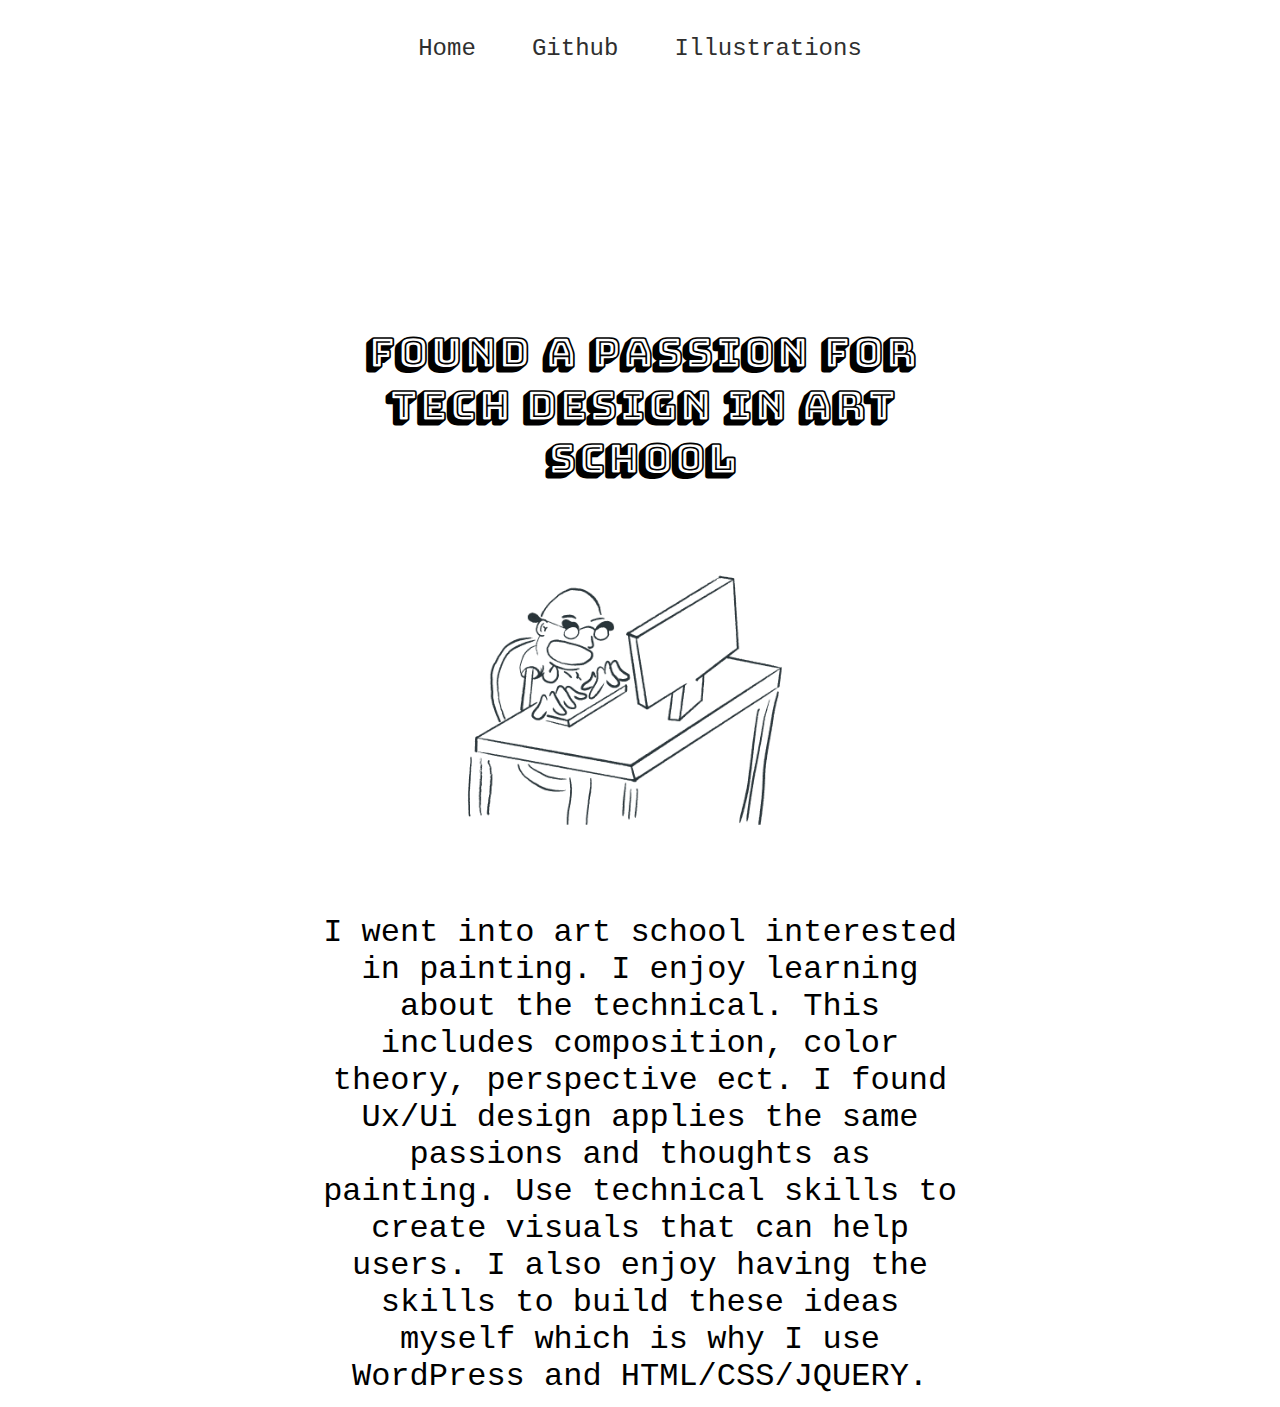
<file: about.html>
<!DOCTYPE html>
<html lang="en">
<head>
    <meta charset="UTF-8">
    <meta http-equiv="X-UA-Compatible" content="IE=edge">
    <meta name="viewport" content="width=device-width, initial-scale=1.0">
    <link rel="preconnect" href="https://fonts.googleapis.com"> 
    <link rel="preconnect" href="https://fonts.gstatic.com" crossorigin> 
    <link href="https://fonts.googleapis.com/css2?family=Bungee+Shade&family=Roboto+Mono:wght@100&display=swap" rel="stylesheet">
    <link rel="stylesheet" href="css/about.css">
    <title>About</title>
</head>
<body>

    <nav>
        <a class="nav-links" href="index.html">Home</a>
        <a class="nav-links" href="https://github.com/jlinds2/portfoliowebsite">Github</a>
        <a class="nav-links" href="illustrations.html">Illustrations</a>
    </nav>


  <section>
    <div class="title-container">
        <h2>Found a Passion for Tech Design in Art School</h2>
        <img src="images/IMG_3458.gif" alt="">
        <p>I went into art school interested in painting. I enjoy learning about the technical. This includes composition, color theory, perspective ect. I found Ux/Ui design applies the same passions and thoughts as painting. Use technical skills to create visuals that can help users. I also enjoy having the skills to build these ideas myself which is why I use WordPress and HTML/CSS/JQUERY.</p>
      </div>
  </section>
</body>
</html>
</file>
<file: css/about.css>
body{
    text-align: center;
    font-family: monospace;
}

nav{
    padding: 27px;
}

a{
    text-decoration: none;
    color: #2f2f2f;
    font-size: 1.5rem;
    padding: 2%;
}

.text-decoration{
  margin: 0 auto;
  position: absolute;
  top: 50%;
  left: 50%;
  -ms-transform: translate(-50%, -50%);
  transform: translate(-50%, -50%);
  height:65%;
}

.title-container{
    margin: 0 auto;
    position: absolute;
    top: 50%;
    left: 50%;
    -ms-transform: translate(-50%, -50%);
    transform: translate(-50%, -50%);
    height:35%;
}
  
  h2{
    font-size: 2.5rem; 
    font-family: 'Bungee Shade', cursive;
      
  }

  img{
    max-width: 75%;
  }
  
  p{
    font-size:2rem;
    margin-bottom: 5%;
  }
</file>
